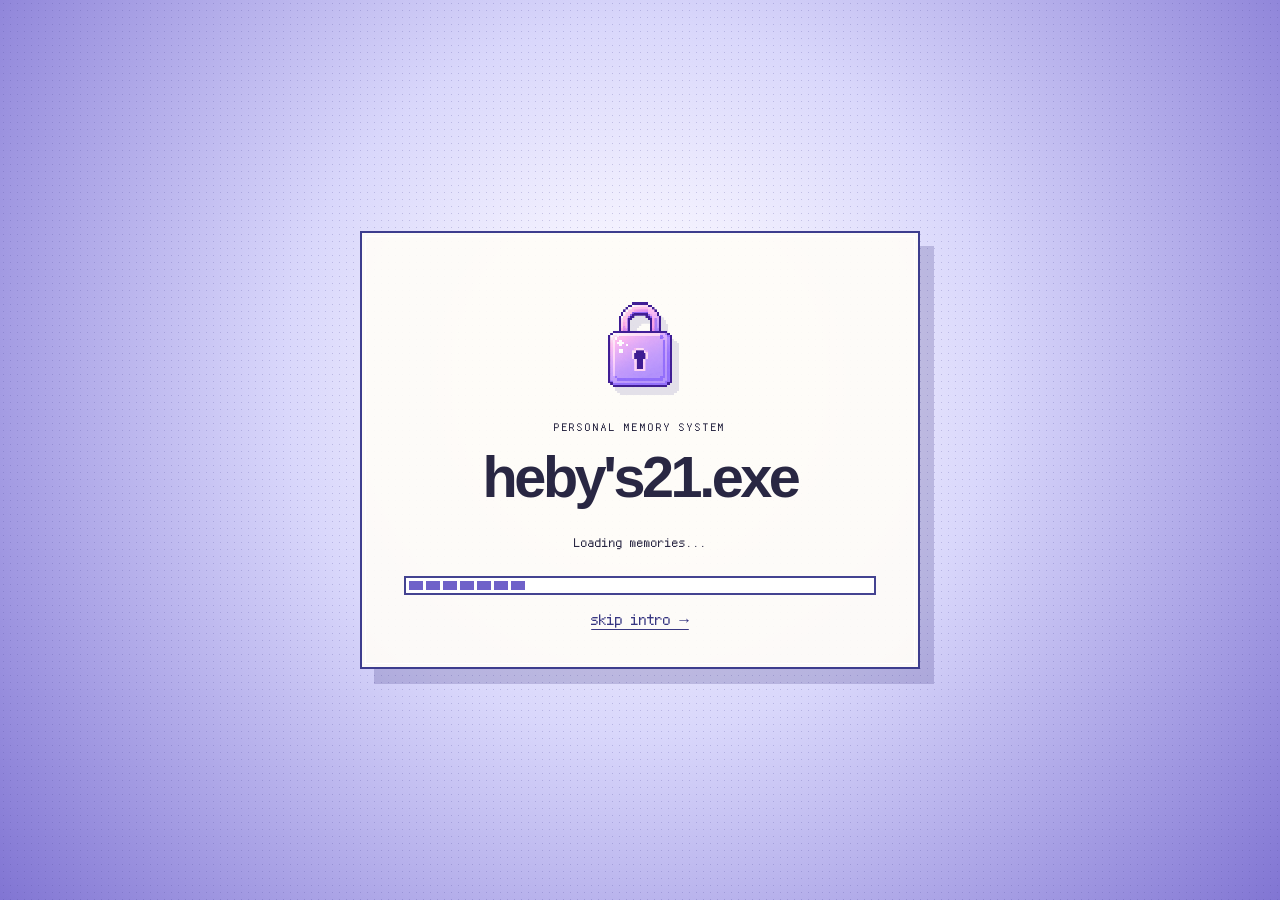
<file: index.html>
<!doctype html>
<html lang="zh-Hans">
<head>
  <meta charset="utf-8">
  <meta name="viewport" content="width=device-width, initial-scale=1">
  <meta name="theme-color" content="#7666c9">
  <title>heby's21.exe</title>
  <link rel="icon" href="data:image/svg+xml,<svg xmlns=%22http://www.w3.org/2000/svg%22 viewBox=%220 0 32 32%22><text y=%2226%22 font-size=%2228%22>♡</text></svg>">
  <link rel="stylesheet" href="styles.css">
</head>
<body>
  <noscript>请启用 JavaScript 来打开 heby's21.exe ♡</noscript>

  <section id="boot" class="screen boot-screen" aria-live="polite">
    <div class="boot-box">
      <img class="boot-icon" src="assets/icons/boot-lock.png" alt="Pixel lock">
      <p class="eyebrow">PERSONAL MEMORY SYSTEM</p>
      <h1>heby's21.exe</h1>
      <div class="boot-copy" id="boot-copy">Booting Version 21.0...</div>
      <div class="progress"><span id="boot-progress"></span></div>
      <button id="skip-boot" class="text-button">skip intro →</button>
    </div>
  </section>

  <main id="desktop" class="screen desktop hidden" aria-label="Heby's birthday desktop">
    <header class="system-bar">
      <span>HEBY'S21.EXE&nbsp;&nbsp;/&nbsp;&nbsp;VERSION 21.0</span>
      <span class="system-progress">♡ <b id="opened-count">0</b> / 5 MEMORIES OPENED</span>
    </header>

    <div class="pixel-sparkles" aria-hidden="true">✦　♡　·　✧　♡　✦</div>
    <div class="desktop-stickers" aria-hidden="true">
      <span class="sticker orbit-sticker">✦</span>
      <span class="sticker heart-sticker">♡</span>
      <span class="sticker tiny-sticker">✧</span>
      <span class="desktop-stamp"><small>PERSONAL ARCHIVE</small>H21 / 2005—∞</span>
    </div>

    <div class="desktop-scene" aria-hidden="true">
      <button id="friends-toggle" class="friends-toggle" type="button" aria-label="Change our pose">
        <img class="friends-pose friends-holding" src="assets/art/friends-holding-hands.png" alt="">
        <img class="friends-pose friends-smiling" src="assets/art/friends-eyes-closed.png" alt="">
      </button>
      <span id="friends-hint" class="friends-hint hidden">点击我们 ♡</span>
      <img class="birthday-cake-scene" src="assets/art/birthday-cake-scene.png" alt="">
      <div class="birthday-sparkles"><i>✦</i><i>♡</i><i>✧</i><i>♡</i><i>✦</i></div>
    </div>

    <nav class="desktop-icons" aria-label="Desktop files">
      <button class="desktop-icon" id="us-icon" data-open="us"><img class="desktop-icon-art" src="assets/icons/us-folder.svg" alt=""><span>US</span></button>
      <button class="desktop-icon" data-open="firsts"><img class="desktop-icon-art" src="assets/icons/firsts-computer.svg" alt=""><span>FIRSTS</span></button>
      <button class="desktop-icon" data-open="my-view"><img class="desktop-icon-art" src="assets/icons/my-view-camera.svg" alt=""><span>MY VIEW</span></button>
      <button class="desktop-icon" data-open="messages"><img class="desktop-icon-art" src="assets/icons/messages-envelope.svg" alt=""><span>messages.exe</span></button>
      <button class="desktop-icon" data-open="recycle"><img class="desktop-icon-art" src="assets/icons/recycle-bin.svg" alt=""><span>RECYCLE BIN</span></button>
      <button class="desktop-icon locked" id="last-icon" data-open="last"><img class="desktop-icon-art" id="last-icon-art" src="assets/icons/open-last-locked.svg" alt=""><span>OPEN_LAST.txt</span><small id="lock-label">LOCKED</small></button>
    </nav>

    <div id="window-layer" class="window-layer"></div>

    <div id="welcome-modal" class="welcome-overlay" role="dialog" aria-modal="true" aria-labelledby="welcome-title">
      <section class="welcome-dialog">
        <header class="welcome-titlebar">HEBY'S21.EXE <span>♡♡♡</span></header>
        <div class="welcome-content">
          <img class="welcome-heart-icon" src="assets/icons/pixel-heart.png" alt="">
          <h2 id="welcome-title">ARE YOU READY FOR<br>A MEMORY ATTACK?</h2>
          <p id="welcome-subtitle">Proceed with caution ♡</p>
          <div id="welcome-actions" class="welcome-actions">
            <button id="welcome-yes" class="welcome-choice">YES</button>
            <button id="welcome-no" class="welcome-choice secondary">NO</button>
          </div>
        </div>
      </section>
    </div>

    <div id="recycle-warning" class="welcome-overlay hidden" role="dialog" aria-modal="true" aria-labelledby="recycle-warning-title">
      <section class="welcome-dialog recycle-warning-dialog">
        <header class="welcome-titlebar">RECYCLE BIN WARNING <span>⚠</span></header>
        <div class="welcome-content">
          <div id="warning-emoji" class="welcome-pixel-heart">?</div>
          <p class="warning-count" id="warning-count">WARNING 1 / 3</p>
          <h2 id="recycle-warning-title">你确定你要看吗？</h2>
          <p id="recycle-warning-subtitle">Some things were deleted for a reason...</p>
          <div class="welcome-actions">
            <button class="welcome-choice recycle-answer" data-answer="yes">YES</button>
            <button class="welcome-choice secondary recycle-answer" data-answer="no">NO</button>
          </div>
        </div>
      </section>
    </div>

    <footer class="taskbar">
      <button class="start-button" id="start-button"><img class="start-icon" src="assets/icons/pixel-heart.png" alt=""> Start</button>
      <div id="task-tabs" class="task-tabs"></div>
      <button id="sound-toggle" class="sound-toggle" aria-label="Toggle sounds">♬</button>
      <time id="clock">21:00</time>
    </footer>
  </main>

  <div id="midnight-birthday-modal" class="midnight-overlay hidden" role="dialog" aria-modal="true" aria-labelledby="midnight-birthday-title">
    <section class="midnight-dialog">
      <header class="welcome-titlebar">BIRTHDAY UPDATE <span>♡♡♡</span></header>
      <div class="midnight-content">
        <img src="assets/icons/pixel-heart.png" alt="" class="midnight-heart">
        <p class="eyebrow">VERSION 21.0 IS READY</p>
        <h2 id="midnight-birthday-title">生日快乐🥰</h2>
        <p>Happy 21st Birthday, Heby ♡</p>
        <button id="apply-birthday-update" class="welcome-choice">OPEN BIRTHDAY UPDATE</button>
      </div>
    </section>
  </div>

  <section id="letter" class="screen letter-screen hidden">
    <article class="letter-paper">
      <p class="eyebrow">OPEN_LAST.txt · UNLOCKED</p>
      <h2>To Heby, at twenty-one</h2>
      <p class="letter-date">30 September 2026</p>
      <div class="letter-pages" aria-label="Birthday letter">
        <figure class="letter-page">
          <img src="assets/letter/letter-page-1.jpg" alt="生日信第一页" loading="eager">
          <figcaption>01 / 02</figcaption>
        </figure>
        <figure class="letter-page">
          <img src="assets/letter/letter-page-2.jpg" alt="生日信第二页" loading="lazy">
          <figcaption>02 / 02</figcaption>
        </figure>
      </div>
      <button id="close-letter" class="primary-button">close letter</button>
    </article>
  </section>

  <section id="complete" class="screen complete-screen hidden">
    <div class="complete-card">
      <div class="complete-heart">♡</div>
      <p class="eyebrow">HEBY'S21.EXE</p>
      <h2>Happy 21st Birthday</h2>
      <p>System update complete.</p>
      <p>Version 21.0 successfully installed.</p>
      <div class="next-version"><small>NEXT UPDATE</small>Version 22.0</div>
      <button id="shutdown" class="primary-button">Shut down</button>
    </div>
  </section>

  <section id="shutdown-screen" class="screen shutdown-screen hidden">
    <p>see you in next year's letter ♡</p>
  </section>

  <div id="toast" class="toast" role="status" aria-live="polite"></div>
  <script src="app.js"></script>
</body>
</html>
</file>
<file: styles.css>
@font-face {
  font-family:"ArkPixel";
  src:url("assets/fonts/ark-pixel-12px-zh-cn.woff2") format("woff2");
  font-style:normal;
  font-weight:400 700;
  font-display:swap;
  unicode-range:U+3000-303F,U+3400-4DBF,U+4E00-9FFF,U+F900-FAFF,U+FF00-FFEF;
}
@font-face {
  font-family:"ArkPixel";
  src:url("assets/fonts/ark-pixel-12px-latin.woff2") format("woff2");
  font-style:normal;
  font-weight:400 700;
  font-display:swap;
  unicode-range:U+0000-024F;
}

:root {
  --violet: #7666c9;
  --violet-dark: #3e468e;
  --periwinkle: #969fee;
  --lavender: #ddd8fa;
  --ice: #eef0ff;
  --paper: #fffdf8;
  --pink: #f2bbd7;
  --ink: #292842;
  --white: #fff;
  --border: 2px solid var(--violet-dark);
  --shadow: 7px 8px 0 rgba(62,70,142,.16);
  font-family:"ArkPixel","Courier New","Microsoft YaHei UI",ui-monospace,monospace;
  color: var(--ink);
}

* { box-sizing: border-box; }
html, body { width: 100%; min-height: 100%; margin: 0; }
body { overflow: hidden; background: var(--ice); }
button { font: inherit; color: inherit; }
.hidden { display: none !important; }
.screen { position: fixed; inset: 0; }
.eyebrow { letter-spacing: .16em; font-size: .72rem; font-weight: 500; }

.boot-screen {
  z-index: 100;
  display: grid;
  place-items: center;
  background: radial-gradient(circle at 50% 42%, #f8f6ff 0 14%, #d9d7fb 43%, #8175d3 100%);
}
.boot-screen::before { content: ""; position: absolute; inset: 0; opacity: .25; background-image: radial-gradient(#4e4a99 .7px, transparent .7px); background-size: 7px 7px; }
.boot-box { position: relative; width: min(560px, calc(100% - 36px)); padding: 54px 42px 36px; text-align: center; background: rgba(255,253,248,.92); border: var(--border); box-shadow: 12px 12px 0 rgba(62,70,142,.22); }
.boot-mark { width: 112px; height: 96px; display: grid; place-items: center; margin: 0 auto 22px; color: var(--violet-dark); font: 700 2rem "Arial Rounded MT Bold", "Segoe UI", sans-serif; background: var(--pink); border: 4px solid var(--violet-dark); border-radius: 8px 8px 22px 22px; box-shadow: inset 0 0 0 7px #f9deeb; }
.boot-mark span { font-size: 1rem; margin-left: 3px; }
.boot-box h1 { margin: 8px 0 26px; font: 700 clamp(2rem, 6vw, 3.6rem) "Arial Rounded MT Bold", "Segoe UI", sans-serif; letter-spacing: -.06em; }
.boot-copy { min-height: 24px; font-size: .82rem; }
.progress { height: 19px; margin: 16px 0; padding: 3px; border: var(--border); background: var(--white); }
.progress span { display: block; width: 0; height: 100%; background: repeating-linear-gradient(90deg, var(--violet) 0 14px, transparent 14px 17px); transition: width .32s ease; }
.text-button { border: 0; background: none; cursor: pointer; color: var(--violet-dark); text-decoration: underline; text-underline-offset: 4px; }

.desktop {
  overflow: hidden;
  background:
    radial-gradient(circle at 73% 22%, rgba(255,255,255,.8), transparent 24%),
    linear-gradient(150deg, #c8c7f6 0%, #eceaff 46%, #fffdf8 100%);
}
.desktop::after { content: ""; pointer-events: none; position: absolute; inset: 40px 0 56px; opacity: .17; background-image: radial-gradient(#5b54a9 .65px, transparent .65px); background-size: 6px 6px; }
.system-bar { position: absolute; z-index: 20; inset: 0 0 auto; height: 42px; display: flex; align-items: center; justify-content: space-between; padding: 0 22px; color: white; background: linear-gradient(90deg, #5d51bc, #7c6fd2); border-bottom: 2px solid var(--violet-dark); font-size: .78rem; letter-spacing: .08em; }
.system-progress { white-space: nowrap; }
.pixel-sparkles { position: absolute; inset: 17% 12%; color: rgba(91,84,169,.38); font-size: 2rem; word-spacing: 7vw; transform: rotate(-5deg); }

.desktop-icons { position: absolute; z-index: 4; top: 72px; left: 18px; bottom: 74px; width: 122px; display: flex; flex-direction: column; justify-content: space-between; }
.desktop-icon { width: 120px; padding: 3px; border: 1px solid transparent; background: transparent; cursor: pointer; text-align: center; font-size: .72rem; font-weight: 500; letter-spacing: .03em; }
.desktop-icon:hover, .desktop-icon:focus-visible { background: rgba(255,255,255,.45); border-color: var(--periwinkle); outline: none; }
.desktop-icon > span:last-of-type { display: block; margin-top: 6px; overflow-wrap: anywhere; }
.desktop-icon small { display: block; margin-top: 3px; color: var(--violet); font-size: .62rem; }
.icon { position: relative; display: grid !important; place-items: center; width: 54px; height: 44px; margin: auto; color: var(--violet-dark); font-weight: 700; font-size: 1.1rem; filter: drop-shadow(3px 3px 0 rgba(62,70,142,.14)); }
.icon-folder { border: var(--border); border-radius: 4px; background: linear-gradient(135deg,#fff,var(--pink) 45%,#aab1f4); }
.icon-folder::before { content:""; position:absolute; width:22px; height:8px; left:3px; top:-8px; background:var(--pink); border:var(--border); border-bottom:0; }
.icon-computer { height: 46px; border: 4px double var(--violet-dark); background: var(--pink); box-shadow: 0 7px 0 -3px var(--violet-dark); }
.icon-camera { border: var(--border); border-radius: 4px; background: linear-gradient(#eeeaff,#c1baf1); font-size: 1.7rem; }
.icon-camera::before { content:""; position:absolute; width:20px; height:7px; top:-8px; background:var(--pink); border:var(--border); }
.icon-mail { background: var(--paper); border: var(--border); clip-path: polygon(0 0,100% 0,100% 100%,0 100%); }
.icon-mail::after { content:""; position:absolute; inset:0; background:linear-gradient(32deg,transparent 49%,var(--violet-dark) 50% 52%,transparent 53%),linear-gradient(-32deg,transparent 49%,var(--violet-dark) 50% 52%,transparent 53%); }
.icon-bin { width: 39px; border: var(--border); background: repeating-linear-gradient(90deg,#eee 0 5px,#b7b0e9 5px 8px); }
.icon-lock { width: 43px; height: 38px; margin-top: 7px; border: var(--border); background: var(--periwinkle); }
.icon-lock::before { content:""; position:absolute; width:23px; height:20px; left:7px; top:-20px; border:4px solid var(--violet-dark); border-bottom:0; border-radius:16px 16px 0 0; }
.desktop-icon.unlocked .icon-lock { background: var(--pink); }
.desktop-icon.guide-us { animation: guide-us .75s steps(2,end) infinite; background:rgba(255,255,255,.72); border-color:var(--violet); }
@keyframes guide-us { 0%,100% { transform:translateX(0); filter:none; } 50% { transform:translateX(5px); filter:drop-shadow(0 0 8px var(--pink)); } }

.welcome-overlay { position:absolute; z-index:70; inset:42px 0 56px; display:grid; place-items:center; padding:20px; background:rgba(61,56,116,.28); backdrop-filter:blur(2px); }
.welcome-dialog { width:min(510px,100%); background:var(--paper); border:var(--border); box-shadow:12px 12px 0 rgba(62,70,142,.25); animation:pop .22s ease-out; }
.welcome-titlebar { height:36px; display:flex; align-items:center; justify-content:space-between; padding:0 12px; color:white; background:linear-gradient(90deg,var(--violet),#6657bf); border-bottom:var(--border); font-size:.7rem; letter-spacing:.08em; }
.welcome-content { padding:38px 34px 34px; text-align:center; }
.welcome-pixel-heart { width:64px; height:56px; display:grid; place-items:center; margin:0 auto 18px; color:var(--violet-dark); background:var(--pink); border:var(--border); box-shadow:5px 5px 0 var(--lavender); font-size:2rem; }
.welcome-content h2 { margin:0; font-family:"ArkPixel","Microsoft YaHei UI",sans-serif; font-size:clamp(1.4rem,4vw,2rem); line-height:1.55; }
.welcome-content p { margin:12px 0 28px; color:var(--violet); font-size:.72rem; }
.welcome-actions { display:flex; justify-content:center; gap:14px; }
.welcome-choice { min-width:120px; padding:11px 18px; color:white; background:var(--violet); border:2px solid var(--violet-dark); box-shadow:4px 4px 0 var(--pink); cursor:pointer; font-weight:bold; }
.welcome-choice.secondary { color:var(--violet-dark); background:var(--ice); box-shadow:4px 4px 0 var(--lavender); }
.welcome-choice:hover,.welcome-choice:focus-visible { transform:translate(1px,1px); box-shadow:3px 3px 0 var(--pink); outline:none; }
.warning-count { margin:0 0 10px !important; color:#a45d91 !important; letter-spacing:.12em; }
.recycle-warning-dialog.nope { animation:nope .28s steps(2,end); }
@keyframes nope { 0%,100% { transform:translateX(0); } 25% { transform:translateX(-9px) rotate(-1deg); } 75% { transform:translateX(9px) rotate(1deg); } }

.window-layer { position: absolute; z-index: 8; inset: 42px 0 56px 145px; pointer-events: none; }
.app-window { position: absolute; min-width: 280px; overflow: hidden; pointer-events: auto; background: var(--paper); border: var(--border); box-shadow: var(--shadow); animation: pop .18s ease-out; }
@keyframes pop { from { opacity:0; transform:scale(.97) translateY(8px); } }
.window-titlebar { height: 38px; display: flex; align-items: center; gap: 8px; padding: 0 7px 0 14px; color: white; background: linear-gradient(90deg,var(--violet),#6657bf); border-bottom: var(--border); cursor: grab; font-size: .76rem; font-weight: 500; letter-spacing: .07em; user-select: none; }
.window-titlebar:active { cursor: grabbing; }
.window-titlebar strong { flex: 1; }
.window-control { width: 25px; height: 25px; display: grid; place-items:center; padding:0; color:var(--violet-dark); background:#f5f2ff; border:1px solid var(--violet-dark); cursor:pointer; font-size:.9rem; }
.window-body { max-height: calc(100vh - 150px); overflow: auto; padding: 24px; }
.window-intro { display:flex; justify-content:space-between; gap:15px; margin:0 0 20px; padding-bottom:14px; border-bottom:1px solid #aaa4db; color:var(--violet-dark); font-size:.77rem; }

.gallery-grid { display:grid; grid-template-columns:repeat(3,minmax(0,1fr)); gap:18px; }
.polaroid { position:relative; margin:0; padding:10px 10px 28px; background:white; border:1px solid #aaa5cc; box-shadow:3px 4px 0 rgba(62,70,142,.13); transform:rotate(var(--tilt,0deg)); }
.polaroid::before { content:""; position:absolute; z-index:1; width:48px; height:16px; top:-9px; left:calc(50% - 24px); background:rgba(195,183,242,.68); transform:rotate(-2deg); }
.polaroid img { width:100%; aspect-ratio:4/5; display:block; object-fit:cover; background:var(--lavender); filter:saturate(.88) contrast(.96); }
.polaroid figcaption { margin-top:9px; font:1.05rem "ArkPixel","Microsoft YaHei UI",sans-serif; color:var(--violet-dark); }
.number { position:absolute; z-index:2; top:14px; left:15px; padding:2px 5px; color:var(--violet-dark); background:rgba(255,255,255,.86); font-size:.65rem; }
.archive-window { width:min(820px,calc(100vw - 190px)); left:8%; top:10%; }
.archive-window .window-body { padding:24px 30px 30px; }
.list-window { width:430px; right:3%; top:7%; }
.message-window { width:380px; right:5%; bottom:4%; }
.viewer-window { width:min(780px,calc(100vw - 190px)); left:12%; top:6%; }
.recycle-window { width:620px; left:18%; top:12%; }
.memory-list { display:grid; gap:8px; padding:0; margin:0; list-style:none; counter-reset:item; }
.memory-list li { display:grid; grid-template-columns:36px 1fr auto; gap:10px; align-items:center; padding:10px; border:1px solid #aaa4db; color:var(--violet-dark); font-size:.73rem; }
.memory-list li::before { counter-increment:item; content:counter(item,decimal-leading-zero); font-weight:bold; }
.message-stack { display:flex; flex-direction:column; gap:12px; }
.message-shot { width:100%; max-height:310px; object-fit:contain; background:var(--ice); border:1px solid #b7b1df; }
.speech { max-width:85%; padding:10px 12px; background:var(--lavender); border:1px solid #b1a9df; font-size:.75rem; line-height:1.65; }
.speech.me { align-self:flex-end; background:#f6d9e8; }
.message-caption { position:relative; margin-bottom:-4px; }
.message-caption::after { content:""; position:absolute; bottom:-7px; left:14px; width:12px; height:12px; background:inherit; border-right:1px solid #b1a9df; border-bottom:1px solid #b1a9df; transform:rotate(45deg); }
.message-caption.me::after { left:auto; right:14px; }
.trash-grid { display:grid; grid-template-columns:repeat(4,1fr); gap:12px; }
.trash-item { border:1px solid #aaa4db; background:#f7f5ff; padding:8px; cursor:pointer; }
.trash-item img,.trash-item video { width:100%; aspect-ratio:1; object-fit:cover; display:block; }
.trash-item span { display:block; margin-top:7px; font-size:.62rem; overflow:hidden; text-overflow:ellipsis; white-space:nowrap; }
.photo-modal { position:fixed; inset:42px 0 56px; z-index:90; display:grid; place-items:center; padding:30px 68px; overflow:hidden; background:rgba(43,39,79,.84); backdrop-filter:blur(2px); }
.photo-modal img { display:block; width:auto; height:auto; max-width:calc(100vw - 136px); max-height:calc(100vh - 158px); object-fit:contain; border:10px solid white; box-shadow:0 0 0 2px var(--violet-dark),8px 9px 0 rgba(19,17,45,.24); cursor:zoom-in; }
.photo-close { position:fixed; z-index:2; top:58px; right:20px; width:38px; height:38px; display:grid; place-items:center; padding:0; color:var(--violet-dark); background:white; border:2px solid var(--violet-dark); box-shadow:3px 3px 0 var(--pink); cursor:pointer; font-size:1.2rem; }
.photo-hint { position:fixed; z-index:2; left:50%; bottom:67px; transform:translateX(-50%); padding:7px 12px; color:white; background:var(--violet-dark); border:1px solid white; font-size:.62rem; white-space:nowrap; pointer-events:none; }
.photo-modal.zoomed { display:block; overflow:auto; text-align:center; padding-top:58px; }
.photo-modal.zoomed img { display:inline-block; max-width:none; max-height:none; cursor:zoom-out; }

.taskbar { position:absolute; z-index:30; inset:auto 0 0; height:56px; display:flex; align-items:center; gap:10px; padding:7px 12px; background:rgba(238,236,255,.96); border-top:var(--border); }
.start-button,.task-tab { height:40px; background:#f8f6ff; border:1px solid var(--violet-dark); cursor:pointer; }
.start-button { min-width:132px; font-weight:500; }
.start-button span { display:inline-grid; place-items:center; width:29px; height:29px; margin-right:8px; background:var(--pink); border:1px solid var(--violet-dark); transform:rotate(-4deg); }
.task-tabs { flex:1; display:flex; gap:8px; overflow:hidden; }
.task-tab { min-width:0; max-width:210px; padding:0 14px; overflow:hidden; text-overflow:ellipsis; white-space:nowrap; color:var(--violet-dark); font-size:.68rem; }
.sound-toggle { width:42px; height:38px; border:0; border-left:1px solid #aaa4db; background:transparent; cursor:pointer; }
.taskbar time { padding:0 12px; font-size:.78rem; }

.toast { position:fixed; z-index:200; left:50%; bottom:78px; transform:translate(-50%,20px); padding:12px 18px; color:white; background:var(--violet-dark); border:2px solid white; box-shadow:4px 4px 0 var(--pink); opacity:0; pointer-events:none; transition:.25s ease; font-size:.75rem; }
.toast.show { opacity:1; transform:translate(-50%,0); }

.letter-screen { z-index:110; overflow:auto; padding:60px 20px; background:linear-gradient(160deg,#d9d3fa,#f8f4ff 44%,#fffdf8); }
.letter-paper { width:min(1040px,100%); min-height:calc(100vh - 120px); margin:auto; padding:46px clamp(18px,4vw,54px); background:var(--paper); border:1px solid #aaa4db; box-shadow:12px 15px 0 rgba(118,102,201,.16); }
.letter-paper h2 { margin:10px 0 5px; font:600 clamp(2rem,6vw,3.4rem) "Arial Rounded MT Bold","Segoe UI",sans-serif; letter-spacing:-.055em; }
.letter-date { color:var(--violet); font-size:.72rem; }
.letter-pages { display:grid; gap:28px; margin:36px 0 38px; }
.letter-page { position:relative; margin:0; padding:10px 10px 30px; background:#fff; border:1px solid #c9c5df; box-shadow:5px 6px 0 rgba(91,82,171,.13); }
.letter-page img { display:block; width:100%; height:auto; background:#fff; }
.letter-page figcaption { position:absolute; right:14px; bottom:8px; color:#7168b6; font-size:.62rem; letter-spacing:.12em; }
.primary-button { min-width:160px; padding:13px 20px; color:white; background:var(--violet); border:2px solid var(--violet-dark); box-shadow:4px 4px 0 var(--pink); cursor:pointer; }
.primary-button:hover { transform:translate(1px,1px); box-shadow:3px 3px 0 var(--pink); }

.complete-screen { z-index:120; display:grid; place-items:center; padding:20px; background:radial-gradient(circle,#f9f7ff,#d9d4fa 55%,#8a7bd7); }
.complete-card { width:min(620px,100%); padding:55px 35px; text-align:center; background:var(--paper); border:var(--border); box-shadow:12px 12px 0 rgba(62,70,142,.22); }
.complete-heart { font-size:4rem; color:var(--violet); }
.complete-card h2 { font:600 clamp(2rem,7vw,3.6rem) "Arial Rounded MT Bold","Segoe UI",sans-serif; letter-spacing:-.06em; margin:8px 0 25px; }
.complete-card > p { margin:7px; }
.next-version { width:240px; margin:32px auto; padding:14px; color:var(--violet-dark); background:var(--lavender); border:1px solid var(--violet); font-weight:500; }
.next-version small { display:block; margin-bottom:5px; font-size:.58rem; letter-spacing:.14em; }
.shutdown-screen { z-index:150; display:grid; place-items:center; color:#eee9ff; background:#090811; font-size:clamp(.9rem,3vw,1.2rem); letter-spacing:.05em; }

@media (max-width: 760px) {
  body { overflow:auto; }
  .system-bar { height:54px; padding:0 12px; font-size:.62rem; }
  .system-bar span:first-child { max-width:55%; }
  .desktop { overflow:auto; padding-bottom:75px; }
  .desktop-icons { position:relative; top:auto; left:auto; bottom:auto; width:auto; display:grid; grid-template-columns:repeat(3,1fr); gap:16px 7px; padding:78px 15px 120px; }
  .pixel-sparkles { display:none; }
  .welcome-overlay { inset:54px 0 56px; }
  .welcome-content { padding:30px 18px 28px; }
  .window-layer { position:fixed; z-index:40; inset:54px 0 56px; }
  .app-window,.archive-window,.list-window,.message-window,.viewer-window,.recycle-window { position:absolute; inset:8px !important; width:auto !important; height:calc(100% - 16px); }
  .window-body { max-height:calc(100% - 38px); }
  .photo-modal { inset:54px 0 56px; padding:48px 20px 28px; }
  .photo-modal img { max-width:calc(100vw - 40px); max-height:calc(100vh - 138px); border-width:7px; }
  .photo-close { top:62px; right:10px; }
  .gallery-grid { grid-template-columns:repeat(2,1fr); }
  .trash-grid { grid-template-columns:repeat(2,1fr); }
  .task-tabs { display:none; }
  .start-button { min-width:105px; }
  .taskbar time { padding:0 3px; }
  .letter-screen { padding:18px 10px; }
  .letter-paper { min-height:calc(100vh - 36px); padding:38px 24px; }
}

@media (prefers-reduced-motion: reduce) { *,*::before,*::after { animation-duration:.01ms !important; transition-duration:.01ms !important; } }

/* Violet scrapbook desktop — visual refresh */
:root {
  --violet: #6f61c9;
  --violet-dark: #383782;
  --periwinkle: #929cec;
  --lavender: #dedafa;
  --ice: #f0f1ff;
  --paper: #fffefa;
  --pink: #f1b8d5;
  --ink: #292743;
  --border: 2px solid #444391;
  --shadow: 8px 9px 0 rgba(69,65,145,.16), 0 16px 40px rgba(63,56,127,.1);
}

.desktop {
  background:
    radial-gradient(circle at 52% 40%, rgba(255,255,255,.42), transparent 44%),
    linear-gradient(135deg,#e1e1fb 0%,#eeeefe 58%,#e7e7fd 100%);
}
.desktop::before {
  content:"21";
  position:absolute;
  right:6vw;
  bottom:7vh;
  color:transparent;
  -webkit-text-stroke:1px rgba(103,91,190,.09);
  font:700 clamp(14rem,33vw,36rem)/.7 "Arial Rounded MT Bold","Segoe UI",sans-serif;
  letter-spacing:-.14em;
  pointer-events:none;
}
.desktop::after {
  opacity:.28;
  background-image:radial-gradient(#6e67bb .7px,transparent .7px);
  background-size:6px 6px;
}
.system-bar {
  height:46px;
  padding:0 24px;
  background:linear-gradient(90deg,#5046b2 0%,#7768d3 55%,#6255c2 100%);
  border-bottom:3px double #37337b;
  box-shadow:0 3px 0 rgba(255,255,255,.55);
  font-weight:700;
  text-shadow:1px 1px 0 #40368f;
}
.system-progress { padding:6px 10px; border:1px solid rgba(255,255,255,.55); background:rgba(43,35,112,.18); }

.desktop-stickers { position:absolute; z-index:2; inset:46px 0 56px 140px; pointer-events:none; color:#6459bb; }
.sticker { position:absolute; display:grid; place-items:center; color:#655abb; text-shadow:2px 2px 0 rgba(255,255,255,.7); }
.orbit-sticker { top:16%; left:11%; width:48px; height:48px; border:1px solid rgba(105,93,190,.35); border-radius:50%; font-size:1.5rem; }
.heart-sticker { right:11%; top:17%; font-size:4rem; color:rgba(104,91,193,.27); transform:rotate(8deg); }
.tiny-sticker { right:27%; bottom:15%; font-size:2.3rem; color:rgba(240,159,204,.65); }
.desktop-stamp { position:absolute; right:4%; bottom:4%; min-width:175px; padding:10px 14px; border:1px dashed rgba(66,61,139,.42); background:rgba(255,255,255,.4); font-size:.72rem; letter-spacing:.08em; transform:rotate(-1.5deg); }
.desktop-stamp small { display:block; margin-bottom:4px; color:#8b82cb; font-size:.54rem; letter-spacing:.16em; }

/* Normal desktop portrait and the midnight birthday wallpaper */
.desktop-scene { position:absolute; z-index:3; inset:46px 0 58px 145px; overflow:hidden; pointer-events:none; }
.friends-toggle { position:absolute; right:8.5%; bottom:4.5%; width:min(250px,22vw); height:min(330px,46%); padding:0; border:0; outline:0; background:transparent; pointer-events:auto; cursor:pointer; filter:drop-shadow(6px 8px 0 rgba(68,60,143,.13)); animation:friends-float 2.8s ease-in-out infinite; }
.friends-toggle:hover { filter:drop-shadow(7px 10px 0 rgba(68,60,143,.18)) brightness(1.04); }
.friends-toggle:focus-visible { outline:2px dashed #675ac1; outline-offset:6px; }
.friends-pose { position:absolute; inset:0; width:100%; height:100%; object-fit:contain; image-rendering:pixelated; transition:opacity .16s ease,transform .2s ease; }
.friends-smiling { opacity:0; transform:scale(.94); }
.friends-toggle.is-smiling .friends-holding { opacity:0; transform:scale(.94); }
.friends-toggle.is-smiling .friends-smiling { opacity:1; transform:scale(1); }
.friends-hint { position:absolute; z-index:2; right:calc(8.5% + min(125px,11vw)); bottom:calc(4.5% + min(330px,46%) + 16px); transform:translateX(50%); padding:9px 13px; color:#47418f; background:#fffefa; border:2px solid #5650a4; box-shadow:4px 4px 0 #efb6d3; font-size:.72rem; white-space:nowrap; pointer-events:none; animation:hint-pop .35s steps(3,end) both; }
.friends-hint::after { content:""; position:absolute; left:50%; bottom:-9px; width:14px; height:14px; background:#fffefa; border-right:2px solid #5650a4; border-bottom:2px solid #5650a4; transform:translateX(-50%) rotate(45deg); }
@keyframes friends-float { 0%,100%{transform:translateY(0)} 50%{transform:translateY(-7px)} }
@keyframes hint-pop { from{opacity:0;transform:translateX(50%) translateY(7px) scale(.92)} to{opacity:1;transform:translateX(50%)} }
.birthday-cake-scene { position:absolute; left:calc(50% + 34px); bottom:1.5%; width:min(920px,78vw); max-width:calc(100% - 32px); max-height:93%; object-fit:contain; image-rendering:pixelated; opacity:0; transform:translate(-50%,30%) scale(.82); transform-origin:50% 100%; }
.birthday-sparkles { position:absolute; inset:3% 4% 5%; opacity:0; }
.birthday-sparkles i { position:absolute; color:#d96da8; font-style:normal; font-size:clamp(1.2rem,2.6vw,3rem); text-shadow:2px 2px #fff; }
.birthday-sparkles i:nth-child(1){left:20%;top:13%}.birthday-sparkles i:nth-child(2){left:39%;top:4%}.birthday-sparkles i:nth-child(3){right:12%;top:21%}.birthday-sparkles i:nth-child(4){right:25%;bottom:12%}.birthday-sparkles i:nth-child(5){left:17%;bottom:16%}
.desktop.birthday-mode .friends-toggle { opacity:0; transform:translateY(30px); pointer-events:none; transition:opacity .25s,transform .25s; }
.desktop.birthday-mode .friends-hint { display:none; }
.desktop.birthday-mode .birthday-cake-scene { opacity:1; animation:birthday-rise 1.05s cubic-bezier(.22,.82,.3,1.18) both,birthday-bob 2.4s ease-in-out 1.05s infinite; }
.desktop.birthday-mode .birthday-sparkles { opacity:1; }
.desktop.birthday-mode .birthday-sparkles i { animation:sparkle-pop 1.2s steps(2,end) infinite; }
.desktop.birthday-mode .birthday-sparkles i:nth-child(even){animation-delay:.45s}
@keyframes birthday-rise { 0%{transform:translate(-50%,35%) scale(.76);opacity:0} 72%{transform:translate(-50%,-2%) scale(1.025);opacity:1} 100%{transform:translate(-50%,0) scale(1);opacity:1} }
@keyframes birthday-bob { 0%,100%{transform:translate(-50%,0)} 50%{transform:translate(-50%,-8px)} }
@keyframes sparkle-pop { 0%,100%{transform:scale(.7) rotate(-8deg);opacity:.28} 50%{transform:scale(1.18) rotate(8deg);opacity:1} }

.midnight-overlay { position:fixed; z-index:1000; inset:0; display:grid; place-items:center; padding:20px; background:rgba(43,38,96,.56); backdrop-filter:blur(5px); }
.midnight-dialog { width:min(610px,calc(100vw - 32px)); border:2px solid #3d3d8e; outline:1px solid white; outline-offset:-5px; box-shadow:15px 16px 0 rgba(49,43,112,.26),0 25px 80px rgba(34,29,83,.3); background:#fffefa; }
.midnight-content { padding:38px 30px 42px; text-align:center; background:linear-gradient(rgba(255,254,250,.95),rgba(255,254,250,.95)),radial-gradient(#7770bb .7px,transparent .7px); background-size:auto,6px 6px; }
.midnight-heart { width:88px; height:88px; object-fit:contain; image-rendering:pixelated; animation:heart-beat 1s steps(2,end) infinite; }
.midnight-content h2 { margin:13px 0 10px; color:#37347c; font-size:clamp(1.8rem,5vw,3rem); }
.midnight-content p:not(.eyebrow) { margin:0 0 27px; color:#7166bf; }
@keyframes heart-beat { 0%,100%{transform:scale(1)} 50%{transform:scale(1.1)} }

.desktop-icons { top:78px; bottom:76px; left:24px; width:112px; }
.desktop-icon { width:112px; min-height:82px; padding:7px 3px 5px; border-radius:2px; font-weight:700; text-shadow:1px 1px 0 white; transition:background .12s,border-color .12s,transform .12s; }
.desktop-icon:hover,.desktop-icon:focus-visible { transform:translateY(-2px); background:rgba(255,255,255,.58); border:1px dashed #7468ca; box-shadow:3px 4px 0 rgba(106,94,192,.11); }
.desktop-icon > span:last-of-type { margin-top:8px; font-size:.7rem; }
.desktop-icon-art { display:block; width:68px; height:60px; margin:0 auto; object-fit:contain; image-rendering:pixelated; filter:drop-shadow(3px 4px 0 rgba(63,56,134,.14)); transition:transform .14s; }
.desktop-icon:hover .desktop-icon-art { transform:translateY(-2px) scale(1.04); }
.icon { width:61px; height:48px; filter:drop-shadow(3px 4px 0 rgba(63,56,134,.18)); }
.icon-folder { border:2px solid #3f3e8d; border-radius:4px 4px 7px 7px; background:linear-gradient(145deg,#fff 0%,#eed6f1 33%,#bfbded 70%,#9ca5eb 100%); box-shadow:inset 0 0 0 4px rgba(255,255,255,.55); font-size:1.4rem; }
.icon-folder::after { content:""; position:absolute; inset:5px 7px; border:1px solid rgba(64,62,141,.45); }
.icon-computer { width:55px; height:45px; border:3px solid #3f3e8d; border-radius:3px 3px 7px 7px; background:linear-gradient(145deg,#f8d8e9,#d4ccf3); box-shadow:inset 0 0 0 5px #f7f4ff,0 8px 0 -3px #4a478f; }
.icon-computer::before { content:""; position:absolute; inset:7px 8px 10px; background:linear-gradient(135deg,#6d67c8,#aeb4f0); border:1px solid #3f3e8d; }
.icon-computer { z-index:0; }
.icon-computer:not(:empty) { color:white; text-shadow:1px 1px #3f3e8d; }
.icon-camera { width:60px; height:44px; border:2px solid #3f3e8d; border-radius:5px; background:linear-gradient(#f7f4ff,#b9b5e8); box-shadow:inset 0 -7px rgba(86,78,171,.18); font-size:0; }
.icon-camera::after { content:""; position:absolute; width:25px; height:25px; border:4px double #3f3e8d; border-radius:50%; background:radial-gradient(circle,#fff 0 12%,#4a478f 14% 28%,#a8a8e5 30% 54%,#fff 56%); }
.icon-mail { width:59px; height:42px; background:linear-gradient(145deg,#fff,#f6d9e7); border:2px solid #3f3e8d; overflow:hidden; }
.icon-mail::before { content:"♥"; position:absolute; z-index:2; display:grid; place-items:center; inset:10px 18px; color:#e989bb; font-size:.8rem; }
.icon-bin { width:42px; height:48px; border:2px solid #3f3e8d; border-radius:0 0 5px 5px; background:repeating-linear-gradient(90deg,#f8f6ff 0 6px,#b8b5e6 6px 9px); box-shadow:inset 0 4px rgba(255,255,255,.8); }
.icon-bin::before { content:""; position:absolute; width:48px; height:7px; top:-6px; background:#e8e5f9; border:2px solid #3f3e8d; }
.icon-lock { width:45px; height:39px; background:linear-gradient(145deg,#aaa9eb,#7669cf); border:2px solid #3f3e8d; box-shadow:inset 0 0 0 4px rgba(255,255,255,.24); }

.window-layer { inset:46px 0 56px 145px; }
.app-window {
  display:flex;
  flex-direction:column;
  max-height:calc(100% - 42px);
  background:
    linear-gradient(rgba(255,255,255,.93),rgba(255,255,255,.93)),
    radial-gradient(#7770bb .6px,transparent .6px);
  background-size:auto,6px 6px;
  border:2px solid #3d3d8e;
  outline:1px solid rgba(255,255,255,.9);
  outline-offset:-5px;
  box-shadow:var(--shadow);
}
.window-titlebar {
  flex:0 0 40px;
  height:40px;
  padding:0 8px 0 16px;
  background:linear-gradient(90deg,#5b4fbd 0%,#8171d8 72%,#6557c2 100%);
  border-bottom:2px solid #3d3d8e;
  box-shadow:inset 0 1px rgba(255,255,255,.38);
  font-size:.79rem;
  text-shadow:1px 1px 0 #453b9f;
}
.window-titlebar strong::before { content:"◇"; margin-right:9px; color:#f2bfd9; }
.window-control { width:27px; height:27px; border:1px solid #39397e; background:linear-gradient(#fff,#dedafa); box-shadow:inset 1px 1px white,1px 1px 0 rgba(36,33,96,.35); font-weight:bold; }
.window-control:hover { color:white; background:#efafd0; }
.window-body { flex:1 1 auto; min-height:0; max-height:none; padding:27px; scrollbar-color:#8e84d8 #eeecfb; scrollbar-width:thin; }
.window-intro { margin-bottom:24px; padding:2px 2px 17px; border-bottom:1px solid #b4aee0; letter-spacing:.03em; }
.archive-window { width:min(900px,calc(100vw - 205px)); left:7%; top:3%; }
.archive-window .window-body { padding:27px 34px 34px; }
.viewer-window { width:min(850px,calc(100vw - 205px)); left:9%; top:3%; }
.list-window { width:470px; right:4%; top:3%; }
.message-window { width:410px; right:5%; bottom:3%; }
.recycle-window { width:700px; left:16%; top:3%; }

.gallery-grid { gap:26px 22px; }
.polaroid { padding:11px 11px 35px; border:1px solid #aaa6cc; box-shadow:4px 5px 0 rgba(65,60,137,.14),0 9px 25px rgba(58,52,121,.08); transition:transform .15s,box-shadow .15s; }
.polaroid:hover { transform:rotate(0deg) translateY(-4px); box-shadow:6px 8px 0 rgba(65,60,137,.16),0 13px 28px rgba(58,52,121,.11); }
.polaroid::before { width:58px; height:19px; top:-11px; left:calc(50% - 29px); background:rgba(199,188,242,.72); border-left:1px solid rgba(255,255,255,.5); border-right:1px solid rgba(255,255,255,.5); }
.polaroid:nth-child(3n+2)::before { background:rgba(242,184,213,.64); transform:rotate(2deg); }
.polaroid img { aspect-ratio:3/4; object-fit:contain; background:#eeecfb; border:1px solid #ded9f0; }
.polaroid figcaption { margin-top:12px; color:#4c478e; font-size:.98rem; }
.number { top:17px; left:17px; border:1px solid rgba(61,61,142,.45); font-weight:bold; }
.memory-list { gap:10px; }
.memory-list li { padding:12px 13px; background:rgba(246,244,255,.8); border:1px solid #aaa4db; box-shadow:2px 2px 0 rgba(99,89,184,.08); cursor:pointer; }
.memory-list li:hover { background:#e9e6fc; transform:translateX(3px); }
.message-stack { gap:17px; }
.message-shot { padding:10px; max-height:390px; background:white; border:1px solid #b1acd9; box-shadow:3px 4px 0 rgba(66,61,139,.1); }
.speech { padding:11px 14px; border-radius:9px 9px 9px 2px; box-shadow:2px 3px 0 rgba(72,66,147,.1); }
.speech.me { border-radius:9px 9px 2px 9px; }
.trash-grid { gap:16px; }
.trash-item { padding:10px; background:#faf9ff; border:1px solid #aaa4db; box-shadow:3px 4px 0 rgba(63,58,132,.1); transition:transform .14s; }
.trash-item:hover { transform:translateY(-3px) rotate(.5deg); }

.taskbar { height:58px; padding:7px 14px; background:linear-gradient(180deg,rgba(249,248,255,.97),rgba(225,222,249,.97)); border-top:3px double #3f3d89; box-shadow:0 -3px 0 rgba(255,255,255,.65); }
.start-button,.task-tab { height:42px; border:1px solid #49468f; background:linear-gradient(#fff,#ebe8fb); box-shadow:inset 1px 1px white,2px 2px 0 rgba(62,57,133,.12); }
.start-button { min-width:145px; font-weight:bold; }
.start-button span { border-radius:45% 45% 48% 48%; background:linear-gradient(145deg,#ffe7f2,#ee9fc9); }
.task-tab:hover { background:#ddd8fa; }
.sound-toggle { font-size:1.1rem; }

.welcome-overlay { inset:46px 0 58px; background:rgba(47,42,103,.34); }
.welcome-dialog { border:2px solid #3d3d8e; outline:1px solid white; outline-offset:-5px; box-shadow:12px 13px 0 rgba(58,53,127,.23),0 24px 70px rgba(47,41,105,.18); }
.welcome-titlebar { height:40px; background:linear-gradient(90deg,#574cba,#8070d7); border-bottom:2px solid #3d3d8e; }
.welcome-content { position:relative; padding:43px 38px 38px; background:linear-gradient(rgba(255,254,250,.95),rgba(255,254,250,.95)),radial-gradient(#7770bb .6px,transparent .6px); background-size:auto,6px 6px; }
.welcome-pixel-heart { width:76px; height:66px; background:linear-gradient(145deg,#f8d5e7,#e9b1d0); box-shadow:inset 0 0 0 5px rgba(255,255,255,.5),6px 6px 0 #dedafa; font-size:2.4rem; }
.welcome-choice { padding:13px 22px; background:linear-gradient(#8274d9,#6255be); box-shadow:4px 4px 0 #efb4d3; }
.welcome-choice.secondary { background:linear-gradient(#fff,#e8e5fa); }

.boot-box { border:2px solid #3d3d8e; outline:1px solid white; outline-offset:-6px; box-shadow:14px 15px 0 rgba(55,49,122,.22); }
.boot-mark { position:relative; width:128px; height:105px; border-radius:8px 8px 23px 23px; background:linear-gradient(145deg,#f8cfe3,#eaaacb); box-shadow:inset 0 0 0 8px #fbe6f0,7px 8px 0 rgba(65,57,141,.14); }
.boot-mark::after { content:""; position:absolute; left:13px; right:13px; bottom:-18px; height:13px; background:#dca6ca; border:3px solid #3d3d8e; border-top:0; }

@media (max-width:760px) {
  .system-bar { height:54px; }
  .desktop::before { font-size:16rem; right:10vw; bottom:15vh; }
  .desktop-stickers { display:none; }
  .desktop-scene { inset:54px 0 58px; }
  .friends-toggle { right:3%; bottom:4%; width:42vw; height:38vh; opacity:.88; }
  .friends-hint { right:calc(3% + 21vw); bottom:calc(4% + 38vh + 14px); }
  .birthday-cake-scene { left:50%; width:96vw; max-height:70%; bottom:2%; }
  .desktop-icons { padding-top:82px; }
  .window-layer { inset:54px 0 58px; }
  .app-window,.archive-window,.list-window,.message-window,.viewer-window,.recycle-window { outline-offset:-4px; }
  .gallery-grid { gap:22px 12px; }
  .polaroid { padding:7px 7px 27px; }
  .letter-screen { padding:24px 10px; }
  .letter-paper { padding:30px 10px 24px; }
  .letter-paper > .eyebrow,.letter-paper > h2,.letter-date { margin-left:8px; margin-right:8px; }
  .letter-page { padding:5px 5px 25px; }
}

/* Supplied pixel icons */
.boot-icon { display:block; width:116px; height:116px; margin:0 auto 18px; object-fit:contain; image-rendering:pixelated; filter:drop-shadow(7px 8px 0 rgba(65,57,141,.14)); }
.welcome-heart-icon { display:block; width:90px; height:90px; margin:0 auto 18px; object-fit:contain; image-rendering:pixelated; filter:drop-shadow(5px 6px 0 rgba(81,70,166,.16)); }
.start-button { display:flex; align-items:center; justify-content:center; }
.start-icon { width:31px; height:31px; margin-right:9px; object-fit:contain; image-rendering:pixelated; }
.task-tab { display:flex; align-items:center; gap:8px; text-align:left; }
.task-tab img { flex:0 0 23px; width:23px; height:23px; object-fit:contain; image-rendering:pixelated; }
.task-tab span { min-width:0; overflow:hidden; text-overflow:ellipsis; white-space:nowrap; }
</file>
